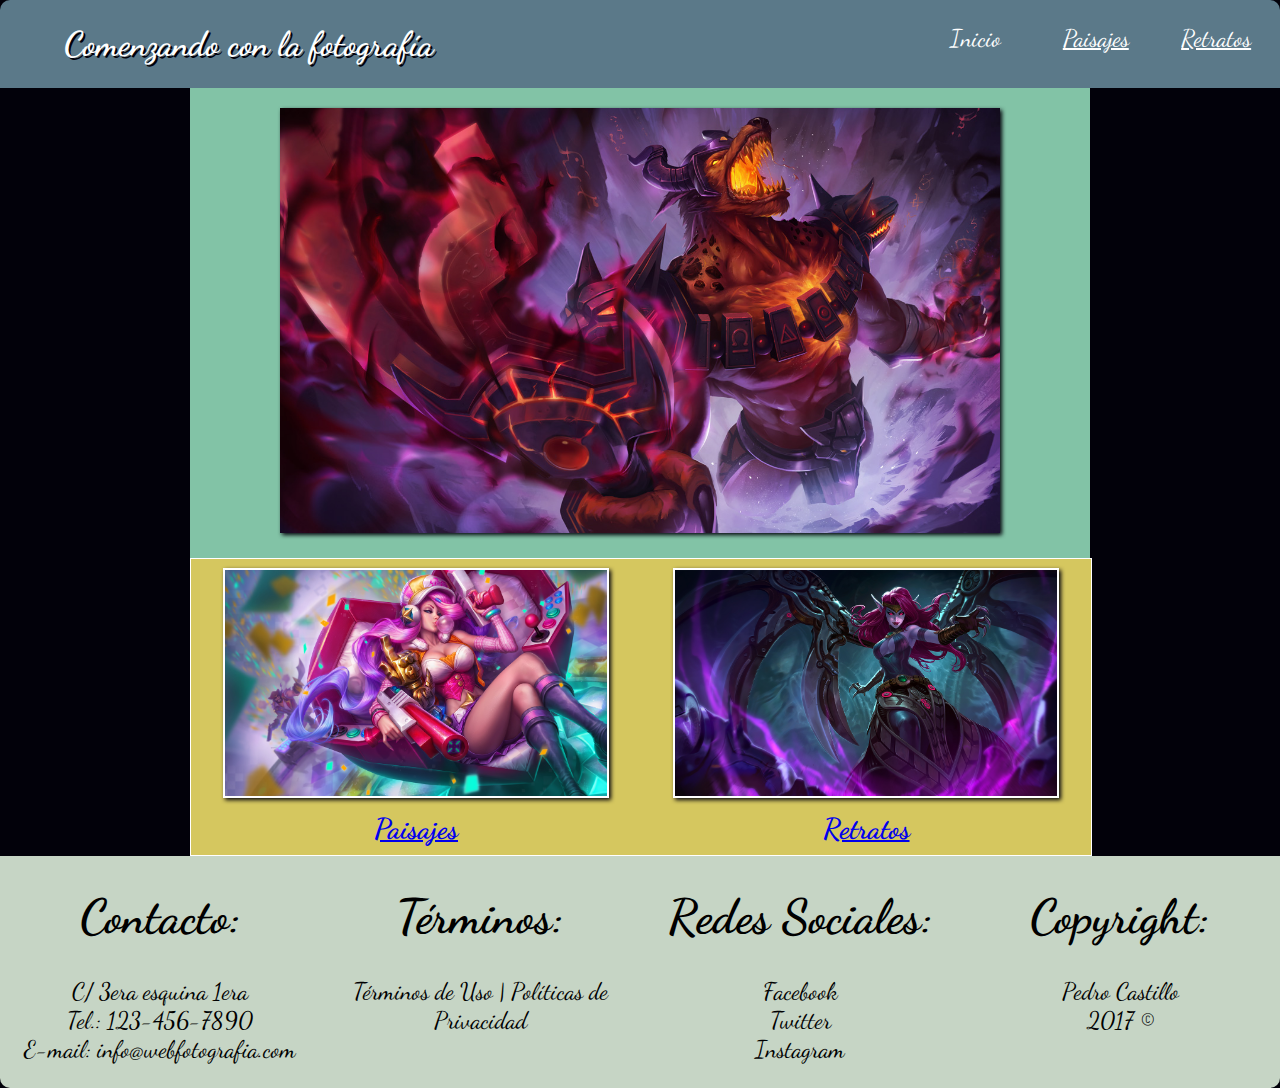
<file: index.html>
<!DOCTYPE html>
<html>
  <head>
    <meta charset="utf-8">
    <meta name="viewport" content="width=device-width, user-scalable=no, initial-scale=1.0">
    <link rel="stylesheet" href="css/estilos.css">
    <link href="https://fonts.googleapis.com/css?family=Dancing+Script" rel="stylesheet">
    <title>Web de Fotografia</title>
  </head>
  <body>
    <header id="banner">
      <h1 class="titulo">Comenzando con la fotografía</h1>
      <nav id="menu-principal">
        <p><a class="menu-opt" href="index.html">Inicio</a></p>
        <p><a href="paisajes.html">Paisajes</a></p>
        <p><a href="retratos.html">Retratos</a></p>
      </nav>
    </header >
      <section id="contenido">
        <div class="imagen-central">
            <img src="img/Nasus_Splash_5.jpg" title="Nasus Infernal" alt="Nasus Infernal">
        </div>

        <div class="imagenes-secundarias">
          <div id="imgsec1">
          <a href="paisajes.html"><img src="img/MissFortune_Splash_7.jpg" title="Miss Fortune Arcadia" alt="Miss Fortune Arcadia">
          <h2>Paisajes</h2></a>
        </div>
          <div id="imgsec2">
          <a href="retratos.html"><img src="img/Morgana_Splash_3.jpg" title="Morgana Dama de Espadas" alt="Morgana Dama de Espadas">
          <h2>Retratos</h2></a>
          </div>
        </div>
      </section>
      <footer>
        <div class="c1">
          <h1>Contacto:</h1>
          <p>
            C/ 3era esquina 1era</br>Tel.: 123-456-7890</br>E-mail: info@webfotografia.com
          </p>
        </div>
        <div class="c2">
          <h1>Términos:</h1>
          <p>
            Términos de Uso | Políticas de Privacidad
          </p>
        </div>
        <div class="c3">
          <h1>Redes Sociales:</h1>
            <p> Facebook</br>
                Twitter</br>
                Instagram</br>
            </p>
        </div>
        <div class="c4">
          <h1>Copyright:</h1>
          <p>Pedro Castillo</br>2017 ©</p>
        </div>
      </footer>
  </body>
</html>
</file>
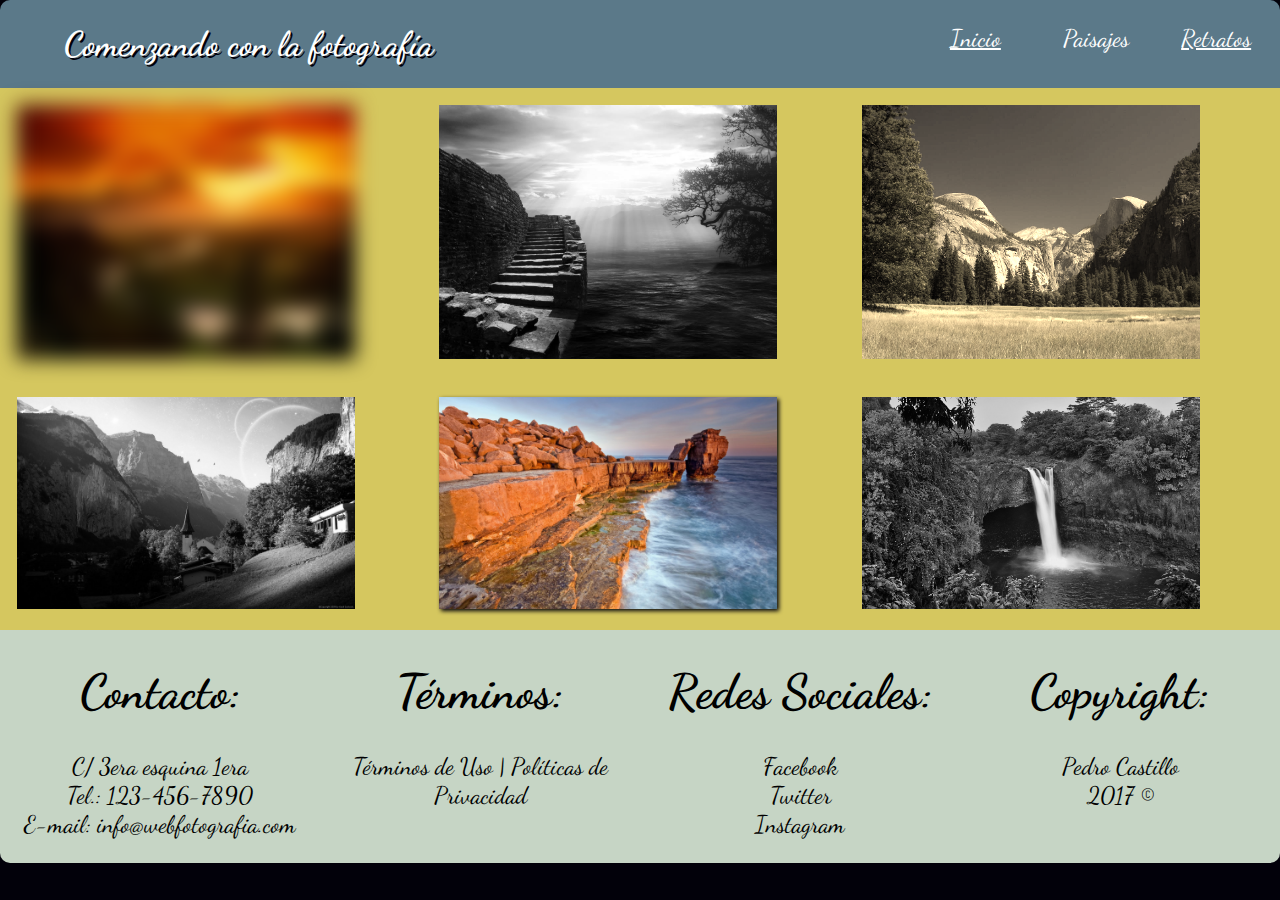
<file: paisajes.html>
<!DOCTYPE html>
<html>
  <head>
    <meta charset="utf-8">
    <meta name="viewport" content="width=device-width, user-scalable=no, initial-scale=1.0">
    <link rel="stylesheet" href="css/estilos1.css">
    <link href="https://fonts.googleapis.com/css?family=Dancing+Script" rel="stylesheet">
    <title>Paisajes</title>
  </head>
  <body>
    <header id="banner">
      <h1>Comenzando con la fotografía</h1>
      <nav id="menu-principal">
        <p><a href="index.html">Inicio</a></p>
        <p><a class="menu-opt" href="paisajes.html">Paisajes</a></p>
        <p><a href="retratos.html">Retratos</a></p>
      </nav>

    </header>
      <section id="contenido">
        <div class="col1">
        <img id="img1" src="img/paisaje1.jpg" alt="">
        </div>
        <div class="col2">
        <img id="img2" src="img/paisaje2.jpg" alt="">
        </div>
        <div class="col3">
        <img id="img3" src="img/paisaje3.jpg" alt="">
        </div>
        <div class="col1">
        <img id="img4" src="img/paisaje4.jpg" alt="">
        </div>
        <div class="col2">
        <img id="img5" src="img/paisaje5.jpg" alt="">
        </div>
        <div class="col3">
        <img id="img6" src="img/paisaje6.jpg" alt="">
        </div>
      </section>
    <footer>
      <div class="c1">
        <h1>Contacto:</h1>
        <p>
          C/ 3era esquina 1era</br>Tel.: 123-456-7890</br>E-mail: info@webfotografia.com
        </p>
      </div>
      <div class="c2">
        <h1>Términos:</h1>
        <p>
          Términos de Uso | Políticas de Privacidad
        </p>
      </div>
      <div class="c3">
        <h1>Redes Sociales:</h1>
          <p> Facebook</br>
              Twitter</br>
              Instagram</br>
          </p>
      </div>
      <div class="c4">
        <h1>Copyright:</h1>
        <p>Pedro Castillo</br>2017 ©</p>
      </div>
    </footer>
  </body>
</html>
</file>
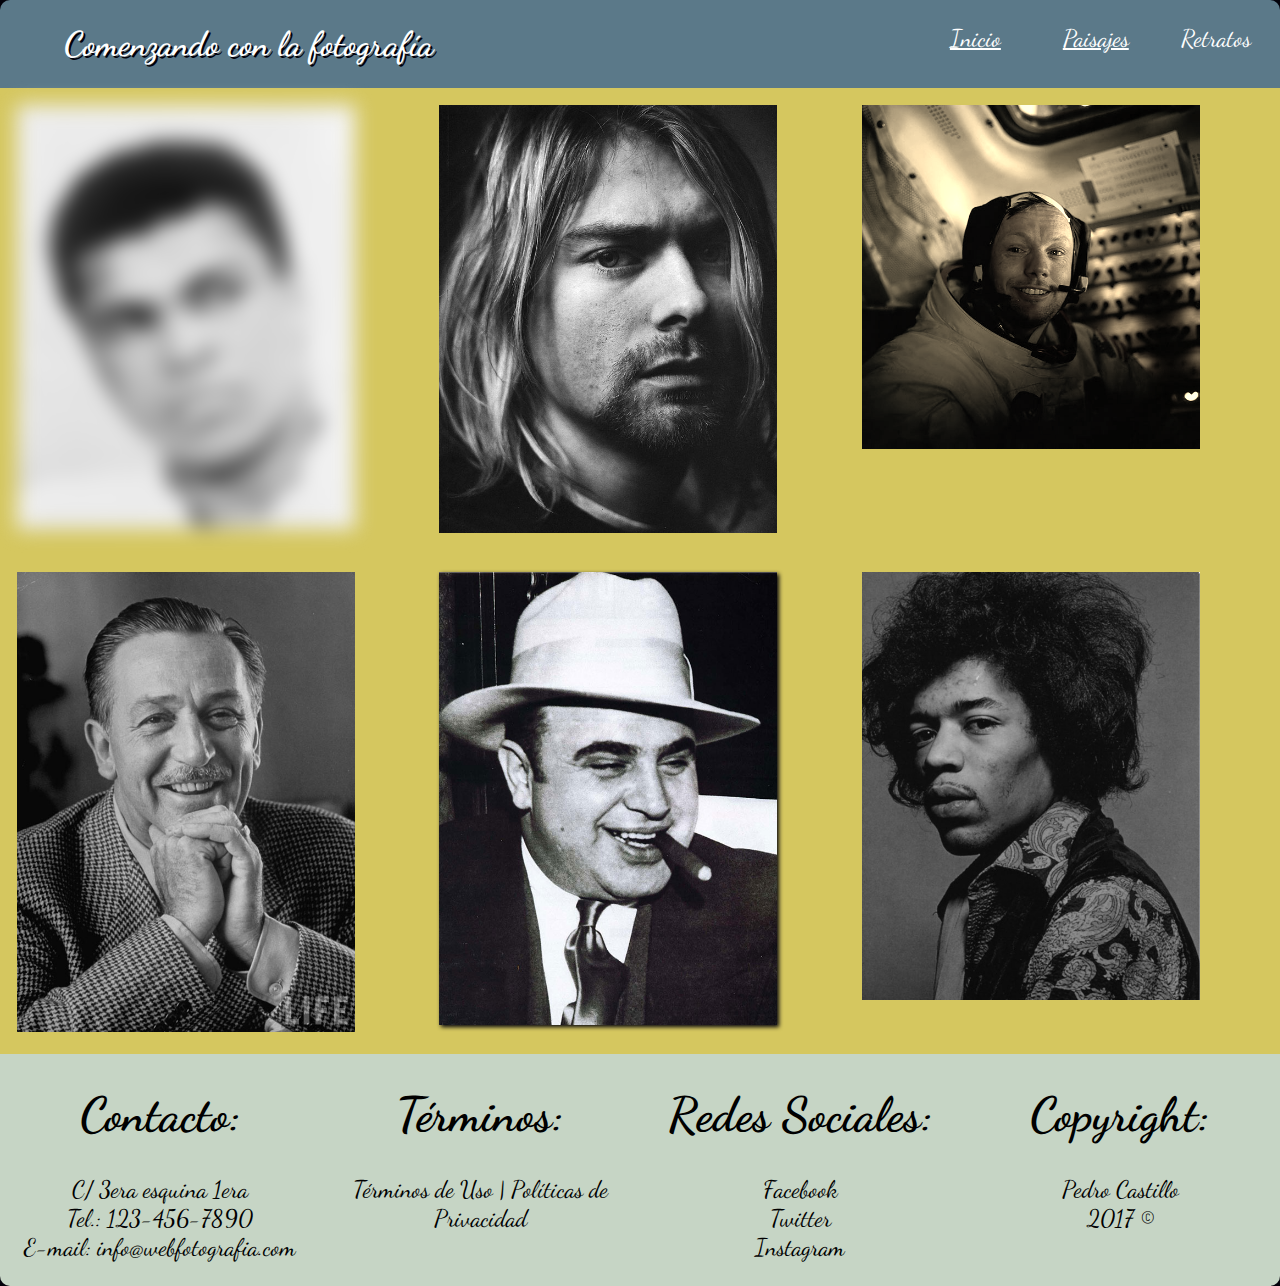
<file: retratos.html>
<!DOCTYPE html>
<html>
  <head>
    <meta charset="utf-8">
    <meta name="viewport" content="width=device-width, user-scalable=no, initial-scale=1.0">
    <link rel="stylesheet" href="css/estilos2.css">
    <link href="https://fonts.googleapis.com/css?family=Dancing+Script" rel="stylesheet">
    <title>Retratos</title>
  </head>
  <body>
    <header id="banner">
      <h1>Comenzando con la fotografía</h1>
      <nav id="menu-principal">
        <p><a href="index.html">Inicio</a></p>
        <p><a href="paisajes.html">Paisajes</a></p>
        <p><a class="menu-opt" href="retratos.html">Retratos</a></p>
      </nav>

    </header>
        <section id="contenido">
          <div class="col1">
            <img id="img1" src="img/retrato1.jpg" title="Muhammad Ali" alt="Muhammad Ali">
          </div>
          <div class="col2">
            <img id="img2" src="img/retrato4.jpg" title="Kurt Cobain" alt="Kurt Cobain">
          </div>
          <div class="col3">
            <img id="img3" src="img/retrato2.jpg" title="Neil Armstrong" alt="Neil Armstrong">
          </div>
          <div class="col1">
            <img id="img4" src="img/retrato5.jpg" title="Walt Disney" alt="Walt Disney">
          </div>
          <div class="col2">
            <img id="img5" src="img/retrato3.jpg" title="Al Capone" alt="Al Capone">
          </div>
          <div class="col3">
            <img id="img6" src="img/retrato6.jpg" title="Jimi Hendrix" alt="Jimi Hendrix">
          </div>
        </section>
    <footer>
      <div class="c1">
        <h1>Contacto:</h1>
        <p>
          C/ 3era esquina 1era</br>Tel.: 123-456-7890</br>E-mail: info@webfotografia.com
        </p>
      </div>
      <div class="c2">
        <h1>Términos:</h1>
        <p>
          Términos de Uso | Políticas de Privacidad
        </p>
      </div>
      <div class="c3">
        <h1>Redes Sociales:</h1>
          <p> Facebook</br>
              Twitter</br>
              Instagram</br>
          </p>
      </div>
      <div class="c4">
        <h1>Copyright:</h1>
        <p>Pedro Castillo</br>2017 ©</p>
      </div>
    </footer>
  </body>
</html>
</file>
<file: css/estilos.css>
body {
  background-color: #02010a;
  font-family: 'Dancing Script';
  font-size: 1.5vw;
  margin: 0 auto;
}

div img {
  -webkit-filter: drop-shadow(2px #02010a);
  filter: drop-shadow(2px 2px 2px #02010a);
}

header {
  width: 100%;
  height: 10%;
  background-color: #5b7989;
  margin: 0;
  padding: 0;
  border-radius: 10px 10px 0 0;
  display: flex;
  display: -webkit-flex;
  -webkit-flex-flow: row nowrap;
  flex-flow: row nowrap;
  animation: rebote 1.3s;
}

header h1 {
  color: white;
  text-shadow: 2px 2px #02010a;
  width: 70%;
  margin-left: 5%;
  font-size: 1.8em;
}

header a {
  width: 100%;
  height: 100%;
float: right;
color: white;
font-size: 1.25em;
margin-top: 20%;
}

#banner nav a.menu-opt{
  text-decoration: none;
}

#menu-principal {
  width: 30%;
  display: -webkit-flex;
  display: flex;
  -webkit-flex-flow: row nowrap;
  flex-flow: row nowrap;
  text-align: center;

}

#menu-principal p {
  width: 33%;
  height: 50px;
  margin: 0 ;
  padding: 0;

}

.menu-opt1 {
  order: 1;
}

.menu-opt2 {
  order: 2;
}

.menu-opt3{
  order: 3;
}

#contenido {
  max-width: 900px;
  text-align: center;
  margin: 0 auto;
}

.imagen-central {
  text-align: center;
  background-color: #82c3a6;
  display: block;
}

.imagen-central img {
  width: 80%;
  margin: 10px;
  padding: 10px;
}

.imagenes-secundarias {
  width: 100%;
  background-color:  #d5c75f;
  border: 1px solid white;
  display: -webkit-flex;
  display: flex;
  -webkit-flex-flow: row nowrap;
  flex-flow: row nowrap;
}

#imgsec1 {
  width: 50%;
  text-align: center;
  order: 1;
}

 #imgsec2 {
   width: 50%;
   text-align: center;
   order: 2;
 }

#imgsec1 img {
  width: 85%;
  margin: 2%;
  padding: 0;
  border: 2px solid white;
  transition-property: transform;
  transition-duration: 0.6s;
  transition-timing-function: linear;
}

#imgsec1 img:hover {
  transform: rotate(10deg);
}

#imgsec1 h2 {
  text-align: center;
  margin: 0 0 2% 0;
  padding: 0;
}

 #imgsec2 img {
   width: 85%;
   margin: 2%;
   padding: 0;
   border: 2px solid white;
   transition-property: transform;
   transition-duration: 0.6s;
   transition-timing-function: linear;
 }

 #imgsec2 img:hover {
   transform: translate(20px, -5px);
 }

#imgsec2 h2 {
  text-align: center;
  margin: 0 0 2% 0;
  padding: 0;
}

footer {
  background-color: #C6d5c5;
  border-radius: 0 0 10px 10px;
  display: -webkit-flex;
  display: flex;
  -webkit-flex-flow: row;
  flex-flow: row;
}
.c1 {
  order: 1;
}

.c2 {
  order: 2;
}

.c3 {
  order: 3;
}

.c4 {
  order: 4;
}

.c1, .c2, .c3, .c4 {
  width: 25%;
  text-align: center;
  font-size: 1.25em;
}

@-webkit-keyframes rebote {
  0% {
    margin-top: 150%;
  }

  60% {
    margin-top: -5%;
  }

  100% {
    margin-top: 0%;
  }
}

@media (max-width: 900px){

  body {
    font-size: 2.5vw;
  }

  header {
    display: -webkit-flex;
    display: flex;
    -webkit-flex-flow: column;
    flex-flow: column;
    text-align: center;
    height: 3%;
  }

  header p {
    width: 33%;
    margin: 0 auto;
    padding: 0 2% 0 2%;
  }

  header a {
    margin: 0 auto;
  }

  header h1 {
    width: 100%;
    margin-left: 0;
  }

  #menu-principal {
    width: 50%;
    margin: 0 25%;
  }

  #contenido {
    display: -webkit-flex;
    display: flex;
    -webkit-flex-flow: row wrap;
    flex-flow: row wrap;
  }

  .imagen-central img {
    width: 85%;
    margin: 3%;
    padding: 0;
  }

  .imagenes-secundarias {
    display: -webkit-flex;
    display: flex;
    -webkit-flex-flow: column;
    flex-flow: column;
  }

#imgsec1, #imgsec2 {
  width: 100%;
}

#imgsec1 img, #imgsec2 img {
  margin: 3%;
  padding: 0;
}

footer {
  display: -webkit-flex;
  display: flex;
  -webkit-flex-flow: column;
  flex-flow: column;
}

footer div {
  width: 100%;
  margin: 0 auto;
}

}
</file>
<file: css/estilos1.css>
body {
  background-color: #02010a;
  font-family: 'Dancing Script';
  font-size: 1.5vw;
  margin: 0 auto;
}

header {
  width: 100%;
  height: 10%;
  background-color: #5b7989;
  margin: 0;
  padding: 0;
  border-radius: 10px 10px 0 0;
  display: flex;
  display: -webkit-flex;
  -webkit-flex-flow: row nowrap;
  flex-flow: row nowrap;
  animation: rebote 1.3s;
}

header h1 {
  color: white;
  text-shadow: 2px 2px #02010a;
  width: 70%;
  margin-left: 5%;
  font-size: 1.8em;
}

header a {
  width: 100%;
  height: 100%;
float: right;
color: white;
font-size: 1.25em;
margin-top: 20%;
}

#banner nav a.menu-opt {
  text-decoration: none;
}

#menu-principal {
  width: 30%;
  display: -webkit-flex;
  display: flex;
  -webkit-flex-flow: row nowrap;
  flex-flow: row nowrap;
  text-align: center;

}

#menu-principal p {
  width: 33%;
  height: 50px;
  margin: 0 ;
  padding: 0;

}

.menu-opt1 {
  order: 1;
}

.menu-opt2 {
  order: 2;
}

.menu-opt3{
  order: 3;
}

#contenido {
  width: 100%;
  display: -webkit-flex;
  display: flex;
  -webkit-flex-flow: row wrap;
  flex-flow: row wrap;
  background-color: #d5c75f;

}

#contenido div {
  width: 33%;
}

div img {
  width: 80%;
  margin: 2%;
  padding: 2%;
  -webkit-filter: drop-shadow(2px #02010a);
  filter: drop-shadow(2px 2px 2px #02010a);
}

#img1 {
  -webkit-filter: blur(10px);
  filter: blur(10px);
}

#img2, #img4, #img6 {
  -webkit-filter: grayscale(100%);
  filter: grayscale(100%);
}

#img3 {
  -webkit-filter: sepia(90%);
  filter: sepia(90%);
}

footer {
  background-color: #C6d5c5;
  border-radius: 0 0 10px 10px;
  display: -webkit-flex;
  display: flex;
  -webkit-flex-flow: row;
  flex-flow: row;
}
.c1 {
  order: 1;
}

.c2 {
  order: 2;
}

.c3 {
  order: 3;
}

.c4 {
  order: 4;
}

.c1, .c2, .c3, .c4 {
  width: 25%;
  text-align: center;
  font-size: 1.25em;
}

@-webkit-keyframes rebote {
  0% {
    margin-top: 150%;
  }

  60% {
    margin-top: -5%;
  }

  100% {
    margin-top: 0%;
  }
}

@media (max-width: 900px){

  body {
    font-size: 2.5vw;
  }

  header {
    display: -webkit-flex;
    display: flex;
    -webkit-flex-flow: column;
    flex-flow: column;
    text-align: center;
    height: 3%;
  }

  header p {
    width: 33%;
    margin: 0 auto;
    padding: 0 2% 0 2%;
  }

  header a {
    margin: 0 auto;
  }

  header h1 {
    width: 100%;
    margin-left: 0;
  }

  #menu-principal {
    width: 50%;
    margin: 0 25%;
  }

  #contenido {
    display: -webkit-flex;
    display: flex;
    -webkit-flex-flow: column;
    flex-flow: column;
    text-align: center;
  }

  #contenido div {
    width: 100%;
  }

footer {
  display: -webkit-flex;
  display: flex;
  -webkit-flex-flow: column;
  flex-flow: column;
}

footer div {
  width: 100%;
  margin: 0 auto;
}

}
</file>
<file: css/estilos2.css>
body {
  background-color: #02010a;
  font-family: 'Dancing Script';
  font-size: 1.5vw;
  margin: 0 auto;
}

header {
  width: 100%;
  height: 10%;
  background-color: #5b7989;
  margin: 0;
  padding: 0;
  border-radius: 10px 10px 0 0;
  display: flex;
  display: -webkit-flex;
  -webkit-flex-flow: row nowrap;
  flex-flow: row nowrap;
  animation: rebote 1.3s;
}

header h1 {
  color: white;
  text-shadow: 2px 2px #02010a;
  width: 70%;
  margin-left: 5%;
  font-size: 1.8em;
}

header a {
  width: 100%;
  height: 100%;
float: right;
color: white;
font-size: 1.25em;
margin-top: 20%;
}

#banner nav a.menu-opt {
  text-decoration: none;
}

#menu-principal {
  width: 30%;
  display: -webkit-flex;
  display: flex;
  -webkit-flex-flow: row nowrap;
  flex-flow: row nowrap;
  text-align: center;

}

#menu-principal p {
  width: 33%;
  height: 50px;
  margin: 0 ;
  padding: 0;

}

.menu-opt1 {
  order: 1;
}

.menu-opt2 {
  order: 2;
}

.menu-opt3{
  order: 3;
}

#contenido {
  width: 100%;
  display: -webkit-flex;
  display: flex;
  -webkit-flex-flow: row wrap;
  flex-flow: row wrap;
  background-color: #d5c75f;

}

#contenido div {
  width: 33%;
}

div img {
  width: 80%;
  margin: 2%;
  padding: 2%;
  -webkit-filter: drop-shadow(2px #02010a);
  filter: drop-shadow(2px 2px 2px #02010a);
}

#img1 {
  -webkit-filter: blur(10px);
  filter: blur(10px);
}

#img2, #img4, #img6 {
  -webkit-filter: grayscale(100%);
  filter: grayscale(100%);
}

#img3 {
  -webkit-filter: sepia(90%);
  filter: sepia(90%);
}

footer {
  background-color: #C6d5c5;
  border-radius: 0 0 10px 10px;
  display: -webkit-flex;
  display: flex;
  -webkit-flex-flow: row;
  flex-flow: row;
}
.c1 {
  order: 1;
}

.c2 {
  order: 2;
}

.c3 {
  order: 3;
}

.c4 {
  order: 4;
}

.c1, .c2, .c3, .c4 {
  width: 25%;
  text-align: center;
  font-size: 1.25em;
}

@-webkit-keyframes rebote {
  0% {
    margin-top: 150%;
  }

  60% {
    margin-top: -5%;
  }

  100% {
    margin-top: 0%;
  }
}

@media (max-width: 900px){

  body {
    font-size: 2.5vw;
  }

  header {
    display: -webkit-flex;
    display: flex;
    -webkit-flex-flow: column;
    flex-flow: column;
    text-align: center;
    height: 3%;
  }

  header p {
    width: 33%;
    height: 100%;
    margin: 0 auto;
    padding: 0 2% 0 2%;
  }

  header a {
    margin: 0 auto;
  }

  header h1 {
    width: 100%;
    margin-left: 0;
  }

  #menu-principal {
    width: 50%;
    margin: 0 25%;
  }

  #contenido {
    display: -webkit-flex;
    display: flex;
    -webkit-flex-flow: column;
    flex-flow: column;
    text-align: center;
  }

  #contenido div {
    width: 100%;
  }

footer {
  display: -webkit-flex;
  display: flex;
  -webkit-flex-flow: column;
  flex-flow: column;
}

footer div {
  width: 100%;
  margin: 0 auto;
}

}
</file>
